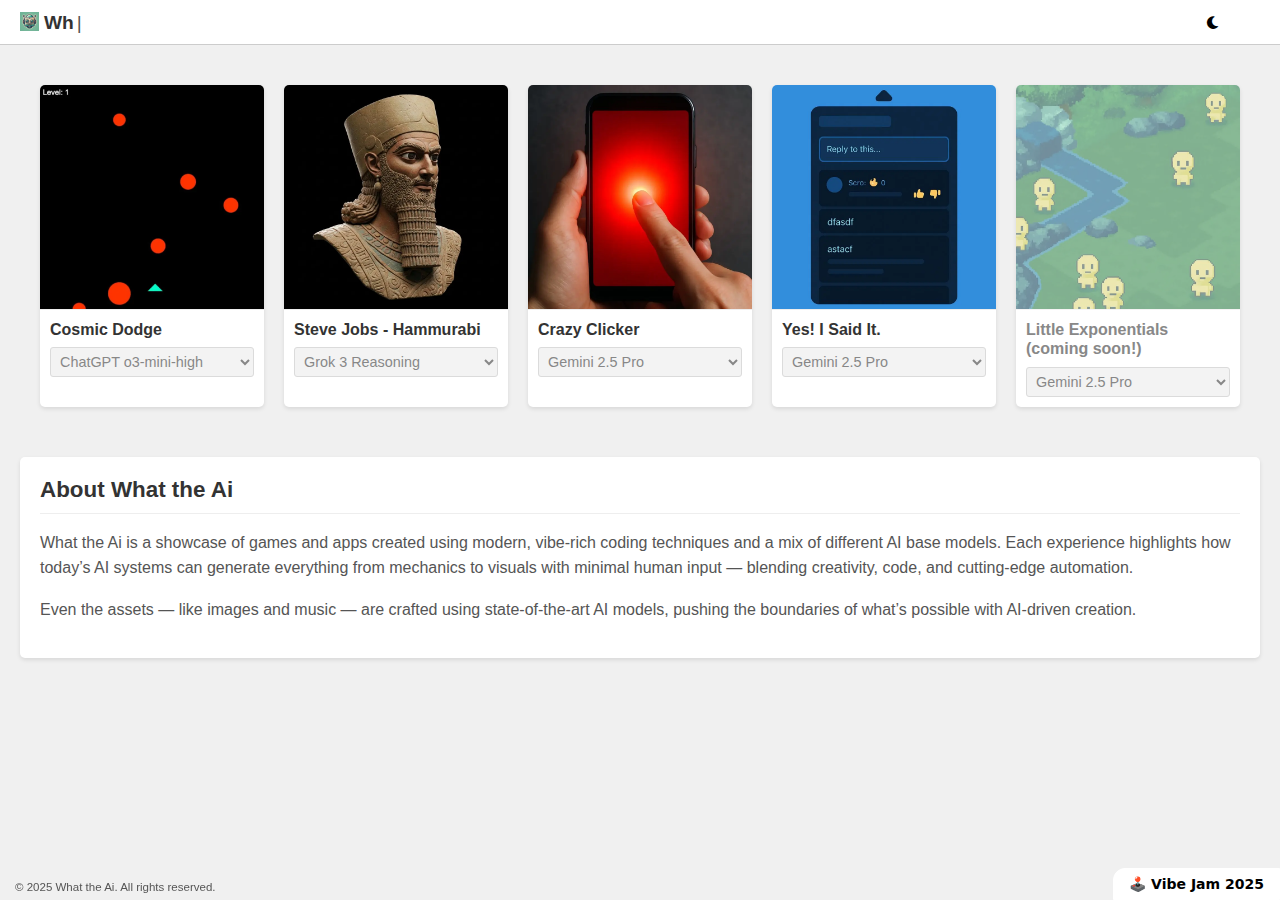
<file: index.html>
<!DOCTYPE html>
<html lang="en">
<head>
    <meta charset="UTF-8">
    <title>What the Ai - Play One Prompt AI-Generated Browser Games</title>
    <meta name="viewport" content="width=device-width, initial-scale=1.0">
    <meta name="description" content="Explore and play fun browser games like Cosmic Dodge and Hammurabi, entirely generated with only one AI prompt. See what happens when AI tries game development!">
    <link rel="icon" type="image/x-icon" href="/images/favicon.ico?v=1.2">
    <link href="https://cdnjs.cloudflare.com/ajax/libs/font-awesome/6.0.0-beta3/css/all.min.css" rel="stylesheet">
    <style>
        /* Reset and base styles */
        body {
            font-family: Arial, sans-serif;
            margin: 0;
            padding: 0;
            background-color: #f0f0f0;
        }
        /* Header styles */
        header {
            padding: 10px 20px;
            background-color: #fff;
            text-align: left;
            border-bottom: 1px solid #ccc;
            /* ADDED: Ensure enough height for potentially longer titles */
            min-height: 1.5em; /* Adjust as needed based on font size */
            line-height: 1.2; /* Match h1 line-height */
        }
        header h1 {
            font-size: 1.2em;
            margin: 0;
            color: #333;
            display: inline-block; /* Keep it from taking full width */
            vertical-align: bottom; /* Align better with potential cursor */
        }

        /* --- START: Added CSS for Typewriter --- */
        #dynamic-title::after {
            content: '|';
            display: inline-block;
            animation: blink 1s step-end infinite;
            margin-left: 3px;
            font-weight: normal; /* Keep cursor normal weight */
            opacity: 1;
            color: #555; /* Cursor color */
        }

        @keyframes blink {
            from, to { opacity: 1; }
            50% { opacity: 0; }
        }
        /* --- END: Added CSS for Typewriter --- */

        /* Game grid styles */
        .grid {
            display: grid;
            grid-template-columns: repeat(auto-fill, minmax(200px, 1fr));
            gap: 20px;
            padding: 20px;
            max-width: 1200px;
            margin: 20px auto;
        }
        .game-item {
            text-align: left;
            background-color: #fff;
            border-radius: 5px;
            box-shadow: 0 2px 4px rgba(0,0,0,0.1);
            overflow: hidden;
            transition: transform 0.2s ease-in-out, box-shadow 0.2s ease-in-out;
        }
        .game-item:hover {
            transform: translateY(-5px);
            box-shadow: 0 6px 12px rgba(0,0,0,0.15);
        }
        .game-item a {
             display: block;
             text-decoration: none;
        }
        .game-item img {
            display: block;
            width: 100%;
            height: auto;
            aspect-ratio: 1 / 1;
            object-fit: cover;
            background-color: #e0e0e0;
            border-bottom: 1px solid #eee;
        }
        .game-info {
            padding: 10px;
            display: flex;
            flex-direction: column;
            gap: 8px;
        }
        .game-title {
            margin: 0;
            font-size: 1em;
            font-weight: bold;
            color: #333;
            line-height: 1.2;
        }
        .version-select {
            padding: 5px;
            font-size: 0.9em;
            border-radius: 3px;
            border: 1px solid #ccc;
            width: 100%;
            background-color: #fff;
        }
        .version-select:disabled {
             background-color: #eee;
             color: #555;
             cursor: default;
             opacity: 0.7;
         }

        /* NEW: Styles for coming soon items */
        .coming-soon a { /* Target the link inside */
            cursor: default; /* Change cursor to show it's not clickable */
        }
        .coming-soon img {
            opacity: 0.6; /* Make the image slightly faded */
        }
        .coming-soon .game-title {
             color: #888; /* Optional: Dim the title text */
        }
        body.dark-mode .coming-soon .game-title {
             color: #aaa; /* Dark mode dimmed title */
        }

        /* Added for accessibility: Hide labels visually but keep for screen readers */
        .visually-hidden {
            position: absolute;
            width: 1px;
            height: 1px;
            padding: 0;
            margin: -1px;
            overflow: hidden;
            clip: rect(0, 0, 0, 0);
            white-space: nowrap;
            border: 0;
        }

        /* Responsive design */
        @media (max-width: 480px) {
             .grid {
                grid-template-columns: repeat(auto-fill, minmax(150px, 1fr));
                gap: 15px;
                padding: 15px;
            }
             header h1 {
                 font-size: 1.1em;
            }
             .game-item:hover {
                 transform: none;
                 box-shadow: 0 2px 4px rgba(0,0,0,0.1);
             }
        }

        /* Dark Mode Styles */
        body.dark-mode {
            background-color: #121212;
            color: #ffffff;
        }
        body.dark-mode header {
            background-color: #1e1e1e;
            border-bottom: 1px solid #333;
        }
        body.dark-mode .game-item {
            background-color: #1e1e1e;
            box-shadow: 0 2px 4px rgba(0, 0, 0, 0.5);
        }
        body.dark-mode .game-item:hover {
            box-shadow: 0 6px 12px rgba(0, 0, 0, 0.7);
        }
        body.dark-mode .game-title {
            color: #ffffff;
        }
        body.dark-mode .version-select {
            background-color: #333;
            color: #ffffff;
            border: 1px solid #555;
        }
        body.dark-mode .breadcrumb a {
            color: #ffffff;
        }
        body.dark-mode #dynamic-title {
            color: #ffffff;
        }

        /* Dark Mode Toggle Button */
        .dark-mode-toggle {
            position: absolute;
            top: 10px;
            right: 50px;
            background-color: #ffffff;
            color: #000000;
            border: none;
            padding: 5px 10px;
            border-radius: 5px;
            cursor: pointer;
            font-size: 0.9em;
        }
        body.dark-mode .dark-mode-toggle {
            background-color: #333;
            color: #ffffff;
        }

        /* Footer Styles */
        footer {
            /* text-align: center; */ /* Removed, content is fixed */
            padding: 15px 0;
            margin-top: 30px;
            font-size: 0.8em;
            color: #555;
            /* border-top: 1px solid #ccc; */ /* Removed border */
        }
        body.dark-mode footer {
            color: #aaa;
            /* border-top: 1px solid #333; */ /* Removed border */
        }

        /* Added: About Section Styles */
        .about-section {
            max-width: 1200px; /* Match grid max-width */
            margin: 30px auto 20px auto; /* Top margin, auto horizontal, bottom margin */
            padding: 20px; /* Reverted padding */
            background-color: #fff; /* Light mode background */
            border-radius: 5px;
            box-shadow: 0 2px 4px rgba(0,0,0,0.1);
            color: #333; /* Light mode text */
            /* box-sizing: border-box; */ /* Reverted box-sizing */
        }
        .about-section h2 {
            margin-top: 0;
            font-size: 1.4em;
            color: #333;
            border-bottom: 1px solid #eee;
            padding-bottom: 10px;
            margin-bottom: 15px;
        }
        .about-section p {
            font-size: 1em;
            line-height: 1.6;
            color: #555;
        }
        body.dark-mode .about-section {
            background-color: #1e1e1e; /* Dark mode background */
            box-shadow: 0 2px 4px rgba(0, 0, 0, 0.5);
            color: #ffffff; /* Dark mode text */
        }
        body.dark-mode .about-section h2 {
            color: #ffffff;
            border-bottom-color: #333;
        }
        body.dark-mode .about-section p {
            color: #ccc;
        }

        /* Modified: Footer paragraph styling - REMOVED fixed positioning */
        footer p {
            /* position: fixed; */ /* REMOVED */
            /* bottom: 0; */ /* REMOVED */
            /* left: 0; */ /* REMOVED */
            margin: 0;
            padding: 7px 15px;
            font-size: 0.9em;
            color: #555; /* Explicit light mode color */
            /* background-color: #f0f0f0; */ /* Removed background */
            /* z-index: 9999; */ /* REMOVED */
            text-align: left !important; /* Ensure left alignment */
        }
        /* Added: Dark mode specific color for footer p */
        body.dark-mode footer p {
             color: #aaa; /* Explicit dark mode color */
              /* background-color: #1e1e1e; */ /* Removed background */
         }

        /* NEW: Fixed positioning for footer p ONLY on desktop */
        @media (min-width: 768px) { /* Apply styles for screens 768px and wider */
            footer p {
                position: fixed;
                bottom: 0;
                left: 0;
                z-index: 10000; /* Match Vibe Jam z-index */
                /* Optional: Add background if needed, matching Vibe Jam button style */
                /* background: #fff; */
                /* border-top-right-radius: 12px; */ /* Optional: Mirror Vibe Jam style */
            }

            /* Optional: Adjust dark mode background if needed for fixed element */
            /* body.dark-mode footer p {
                background: #333;
            } */
        }

        /* Added: Dark mode styles for Vibe Jam button */
        body.dark-mode footer a[target="_blank"] {
           background: #333; /* Example dark mode background */
           color: #fff; /* Example dark mode text */
           border-color: #333; /* Example dark mode border */
        }
     </style>
 </head>
<body>
    <header>
        <!-- MODIFIED: Added ID -->
        <a href="/" style="text-decoration: none; color: inherit;"> <!-- Added anchor tag -->
            <h1><img src="/images/favicon.ico?v=1.2" alt="" style="height: 1em; margin-right: 0.25em; position: relative; top: 2px;"><span id="dynamic-title"></span></h1>
        </a>
        <button class="dark-mode-toggle" id="darkModeToggle" aria-label="Toggle dark mode">
            <i class="fas fa-moon"></i>
        </button>
    </header>

    <div class="grid" id="game-grid">
        <!-- Game items will be generated here by JavaScript -->
    </div>

    <!-- NEW ABOUT SECTION -->
    <section class="about-section">
        <h2>About What the Ai</h2>
        <p>
            What the Ai is a showcase of games and apps created using modern, vibe-rich coding techniques and a mix of different AI base models. Each experience highlights how today’s AI systems can generate everything from mechanics to visuals with minimal human input — blending creativity, code, and cutting-edge automation.
        </p>
        <p>
            Even the assets — like images and music — are crafted using state-of-the-art AI models, pushing the boundaries of what’s possible with AI-driven creation.
        </p>
    </section>
    <!-- END ABOUT SECTION -->

    <script>
        // Game data array (existing script)
        const games = [
             {
                id: 1,
                title: "Cosmic Dodge",
                thumbnail: "/images/CosmicDodge.webp",
                versions: [
                    { name: "ChatGPT o3-mini-high", url: "/games/cosmic_dodge/cosmic_dodge_chatgpt_o3_mini_high.html" }
                ]
            },
            {
               id: 2,
               title: "Steve Jobs - Hammurabi",
               thumbnail: "/images/Hammurabi.webp",
               versions: [
                   { name: "Grok 3 Reasoning", url: "/games/steve_jobs_hammurabi/grok3_reasoning/game.html" }
               ]
            },
            {
               id: 3,
               title: "Crazy Clicker",
               thumbnail: "/images/CrazyClicker.webp", // Placeholder path
               versions: [
                   { name: "Gemini 2.5 Pro", url: "/games/crazy_clicker/gemini_2_5_pro/game.html" }
               ]
            },
            {
               id: 4,
               title: "Yes! I Said It.",
               thumbnail: "/images/YesISaidIt.webp", // Placeholder path
               versions: [
                   { name: "Gemini 2.5 Pro", url: "/apps/yes_i_said_it/gemini_2_5_pro/game.html" }
               ]
            },
            {
               id: 5,
               title: "Little Exponentials (coming soon!)", // Corrected typo
                thumbnail: "/images/LittleExponentials.webp", // Placeholder path
                versions: [
                     { name: "Gemini 2.5 Pro", url: "/games/little_exponentials/gemini_2_5_pro/game.html" } // Note: This URL likely doesn't exist yet
               ]
            }
            // Add more games here following the same structure
        ];

        // Generate game grid dynamically (existing script)
        const grid = document.getElementById("game-grid");
        grid.innerHTML = ''; // Clear grid first

        if (games && games.length > 0) {
            games.forEach(game => {
                if (!game || !game.versions || game.versions.length === 0) {
                    console.warn("Skipping invalid game data:", game);
                    return; // Skip this game if data is malformed
                }

                const item = document.createElement("div");
                item.className = "game-item";

                const imgLink = document.createElement("a");
                imgLink.id = `game-link-${game.id}`; // Set ID regardless

                // Check if the game is marked as coming soon (using corrected title)
                if (game.title.includes("(coming soon!)")) {
                    item.classList.add("coming-soon");
                    // Do not set href for coming soon games
                } else {
                    // Default to first version for active games, updated by select change
                    imgLink.href = game.versions[0].url;
                }

                const img = document.createElement("img");
                img.src = game.thumbnail;
                img.alt = game.title;
                img.onerror = () => {
                    console.warn(`Image not found for ${game.title}: ${game.thumbnail}`);
                    img.src = 'https://via.placeholder.com/200?text=No+Image'; // Fallback placeholder
                };

                imgLink.appendChild(img);
                item.appendChild(imgLink);

                const infoDiv = document.createElement("div");
                infoDiv.className = "game-info";

                const title = document.createElement("p");
                title.className = "game-title";
                title.textContent = game.title;

                const versionSelect = document.createElement("select");
                versionSelect.className = "version-select";
                versionSelect.id = `version-select-${game.id}`;

                game.versions.forEach((version, index) => {
                    const option = document.createElement("option");
                    option.value = index; // Store index to easily get version data
                    option.textContent = version.name;
                    versionSelect.appendChild(option);
                });

                 // If only one version, disable the select
                if (game.versions.length <= 1) {
                    versionSelect.disabled = true;
                } else {
                    // Add event listener only if there are multiple versions AND it's not coming soon (using corrected title)
                    if (!game.title.includes("(coming soon!)")) {
                        versionSelect.addEventListener('change', function() {
                            const selectedIndex = parseInt(this.value, 10);
                            const gameLink = document.getElementById(`game-link-${game.id}`);
                            if (gameLink && game.versions[selectedIndex]) {
                                gameLink.href = game.versions[selectedIndex].url;
                            } else {
                                 console.error(`Could not find link or version for game ID ${game.id} and index ${selectedIndex}`);
                            }
                        });
                    } else {
                        // Disable select for coming soon games as well
                        versionSelect.disabled = true;
                    }
                }


                infoDiv.appendChild(title);

                // Add visually hidden label for accessibility
                const label = document.createElement("label");
                label.htmlFor = versionSelect.id;
                label.className = "visually-hidden";
                // Use the first version's name as the label text, matching PageSpeed Insight context
                label.textContent = game.versions[0].name;
                infoDiv.appendChild(label);

                infoDiv.appendChild(versionSelect);
                item.appendChild(infoDiv);
                grid.appendChild(item);
            });
        } else {
            grid.innerHTML = '<p>No games available at the moment.</p>';
        }

        // --- START: New Typewriter Title Script ---
        const titleElement = document.getElementById('dynamic-title');
        const titles = [
            "What the Ai",       // English
            "¿Qué la IA?",       // Spanish
            "Quoi l'IA ?",      // French
            "Was die KI?",       // German
            "Cosa l'IA?",       // Italian
            "O que a IA?",       // Portuguese
            "Что за ИИ?",        // Russian (Chto za II?)
            "何だAI？",        // Japanese (Nanda AI?)
            "什么AI？",       // Chinese (Simplified - Shénme AI?)
            "뭐야 AI?",        // Korean (Mwoya AI?)
            "ما ال IA؟",         // Arabic (Ma al IA?) - Might be approximate
            "क्या एआई?",         // Hindi (Kya AI?)
            "Wat de AI?",       // Dutch
            "Vad AI?",          // Swedish
            "Hva AI?",          // Norwegian
            "Hvad AI?",         // Danish
            "Mitä tekoäly?",    // Finnish
            "Co AI?",           // Polish
            "Ne AI?",           // Turkish
            "Τι το AI;",        // Greek (Ti to AI?)
            "מה ה-AI?"          // Hebrew (Ma ha-AI?)
        ];

        let titleIndex = 0;
        let charIndex = 0;
        let isDeleting = false;
        let typeTimeout;
        const typingSpeed = 100; // Speed of typing/deleting chars (ms)
        const pauseAfterTyping = 2000; // Pause after typing a title (ms)
        const pauseAfterDeleting = 300; // Pause before typing next title (ms)

        function typeWriterEffect() {
            clearTimeout(typeTimeout); // Clear previous timeout

            const currentTitle = titles[titleIndex];
            let displayText = '';
            let delay = typingSpeed;

            if (isDeleting) {
                // Deleting characters
                displayText = currentTitle.substring(0, charIndex - 1);
                charIndex--;
                delay = typingSpeed / 2; // Delete faster
            } else {
                // Typing characters
                displayText = currentTitle.substring(0, charIndex + 1);
                charIndex++;
            }

            titleElement.textContent = displayText;

            // Check conditions to change state or move to next title
            if (!isDeleting && charIndex === currentTitle.length) {
                // Finished typing current title
                isDeleting = true;
                delay = pauseAfterTyping; // Pause before deleting
            } else if (isDeleting && charIndex === 0) {
                // Finished deleting current title
                isDeleting = false;
                titleIndex = (titleIndex + 1) % titles.length; // Move to next title
                delay = pauseAfterDeleting; // Pause before typing next one
            }

            // Set timeout for the next character action
            typeTimeout = setTimeout(typeWriterEffect, delay);
        }

        // Start the effect if the element exists
        if (titleElement) {
             // Ensure initial state is clean for first run
             titleElement.textContent = '';
             charIndex = 0;
             isDeleting = false;
             titleIndex = 0; // Start with the first title
             typeTimeout = setTimeout(typeWriterEffect, 500); // Initial delay
        } else {
            console.error("Dynamic title element not found!");
        }
        // --- END: New Typewriter Title Script ---

        // Dark Mode Toggle Script
        document.addEventListener('DOMContentLoaded', () => {
            const darkModeToggle = document.getElementById('darkModeToggle');
            const darkModeEnabled = localStorage.getItem('darkMode') === 'true';

            if (darkModeEnabled) {
                document.body.classList.add('dark-mode');
                darkModeToggle.querySelector('i').className = 'fas fa-sun'; // Set icon to sun
            } else {
                darkModeToggle.querySelector('i').className = 'fas fa-moon'; // Set icon to moon
            }

            darkModeToggle.addEventListener('click', () => {
                document.body.classList.toggle('dark-mode');
                const darkModeEnabled = document.body.classList.contains('dark-mode');
                localStorage.setItem('darkMode', darkModeEnabled);

                // Update icon based on mode
                const icon = darkModeToggle.querySelector('i');
                icon.className = darkModeEnabled ? 'fas fa-sun' : 'fas fa-moon';
            });
        });
    </script>

    <!-- Cloudflare Web Analytics -->
    <script defer src="https://static.cloudflareinsights.com/beacon.min.js"
            data-cf-beacon='{"token":"7e23bb1be08e4d83bb66013aab939d1e"}'></script>


    <!-- Footer with adjusted alignment and spacing -->
    <footer>
        <p>
            &copy; 2025 What the Ai. All rights reserved.
        </p>
        <a target="_blank" href="https://jam.pieter.com" style="font-family: 'system-ui', sans-serif; position: fixed; bottom: 0; right: 0; padding: 7px 15px; font-size: 14px; font-weight: bold; background: #fff; color: #000; text-decoration: none; border-top-left-radius: 12px; z-index: 10000; border: 1px solid #fff;">🕹️ Vibe Jam 2025</a>
    </footer>
</body>
</html>
</file>
